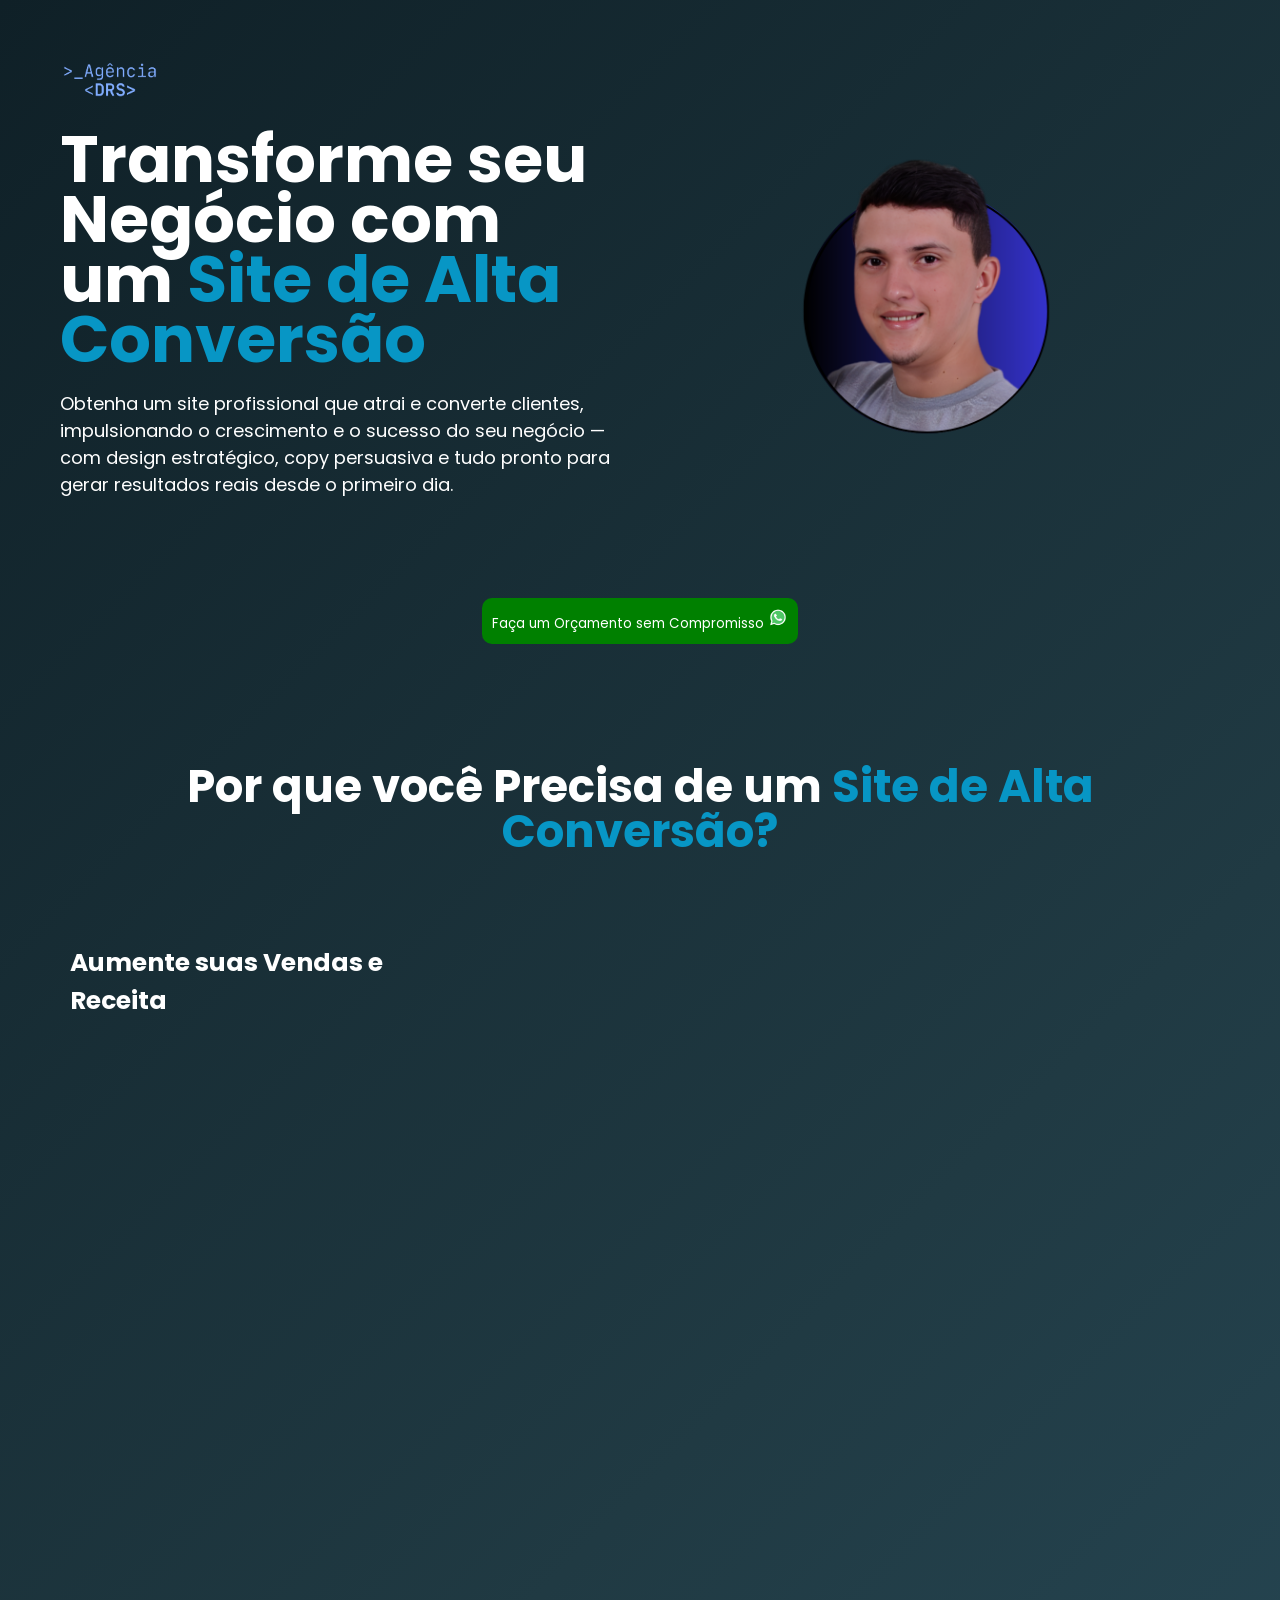
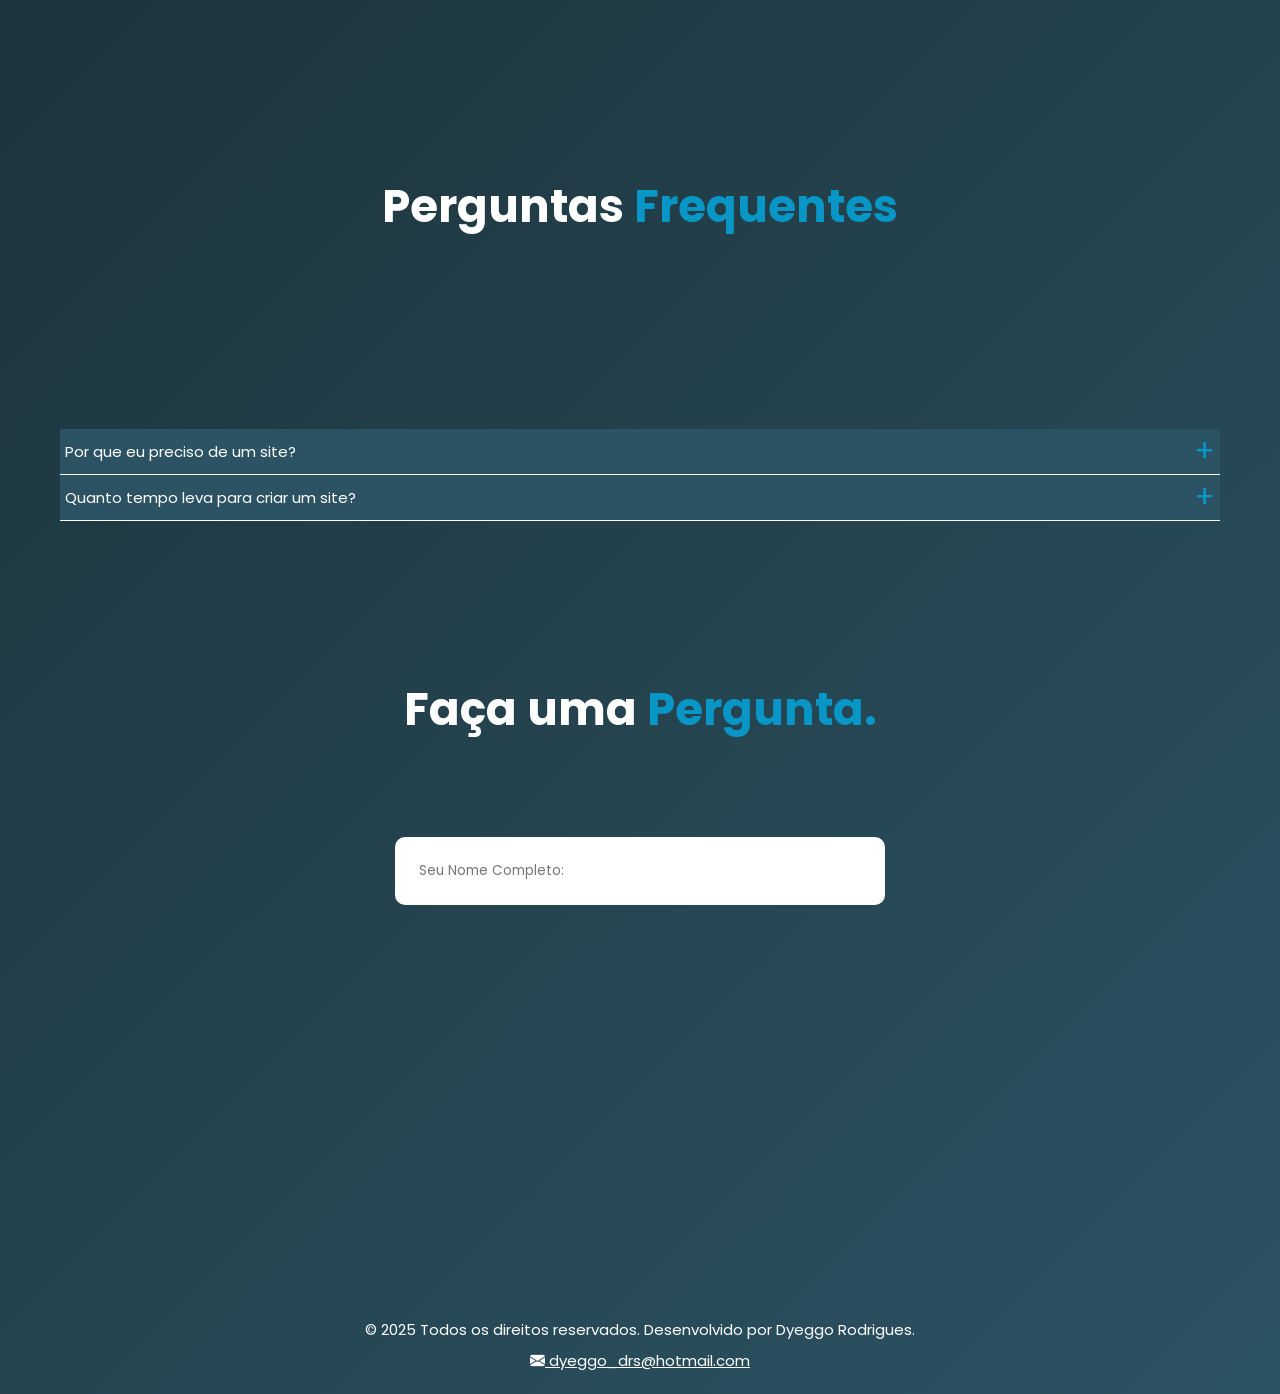
<file: index.html>
<!DOCTYPE html>
<html lang="pt-br">

<head>
    <meta charset="UTF-8">
    <meta name="viewport" content="width=device-width, initial-scale=1.0">
    <title>Site</title>
    <link rel="stylesheet" href="./src/style.css">
    <link rel="stylesheet" href="./src/erro.css">
    <link rel="stylesheet" href="https://cdn.jsdelivr.net/npm/bootstrap-icons@1.11.3/font/bootstrap-icons.min.css">
</head>

<body>

    <main>

        <section>

            <div class="containeVerticalTopo">

                <img src="./images/logo-agencia-drs.png" class="fotoLogo revelar" alt="logo da agência">

                
                <div class="baner">
                    
                    <div class="textoTopo">
                        
                        <h1 class="revelar">Transforme seu Negócio com um <span>Site de Alta Conversão</span></h1>
                        
                        <p class="revelar">
                            Obtenha um site profissional que atrai e converte clientes, impulsionando o crescimento e o sucesso do seu negócio — com design estratégico, copy persuasiva e tudo pronto para gerar resultados reais desde o primeiro dia.
                        </p>
                        
                    </div>
                    
                    <div class="minhaImageTopo">
                        
                        <img src="./images/dyeggo-foto-semFundo-1.png" class="minhaFoto revelar" alt="logo-site">

                    </div>

                </div>

                <a href="https://wa.me/5581983483354" class="botaoTopo botaoCopy revelar">
                    <button class="btn-contato">Faça um Orçamento sem Compromisso <img src="./images/icone-whatsapp.png" class="iconeWhatsapp" alt="foto-whatsapp"></button>
                </a>

            </div>

        </section>

        <section class="posicaoVertical">

            <h2 class="revelar">Por que você Precisa de um <span>Site de Alta Conversão?</span></h2>

            <div class="containeVertical">

                <div class="argumentos revelar">

                    <h3 class="revelar">Aumente suas Vendas e Receita</h3>
                    <p class="revelar">Criamos sites sob medida para atrair mais clientes e aumentar seus resultados.</p>

                </div>

                <div class="argumentos revelar">

                    <h3 class="revelar">Fortaleça sua Presença Online</h3>
                    <p class="revelar">Seu site será otimizado para carregar rapidamente e funcionar perfeitamente em todos os dispositivos.</p>

                </div>

                <div class="argumentos revelar">

                    <h3 class="revelar">Construa Confiança e Autoridade</h3>
                    <p class="revelar">Posicione sua marca como referência no mercado e ganhe a confiança dos seus clientes.</p>

                </div>
            </div>

            <h2 class="revelar">Nossas <span>Vantagens</span></h2>

            <div class="containeVertical">

                <div class="argumentos revelar">

                    <h3 class="revelar"> <img src="./images/foto-quebraCabça.png" class="iconeImagem" alt="logo-raio">Design Personalizado</h3>
                    <p class="revelar">Desenvolvimento 100% focado na identidade visual e nos objetivos do seu negócio.</p>

                </div>

                <div class="argumentos revelar">

                    <h3 class="revelar"> <img src="./images/foto-raio.png" class="iconeImagem" alt="logo-raio">Rápido e Responsivo</h3>
                    <p class="revelar">Sites leves e otimizados para oferecer a melhor experiência em qualquer dispositivo.</p>

                </div>

                <div class="argumentos revelar">

                    <h3 class="revelar"> <img src="./images/foto-seo1.png" class="iconeImagem" alt="logo-raio">Otimização para SEO</h3>
                    <p class="revelar">Seu site pronto para ser encontrado facilmente no Google e outros mecanismos de busca.</p>

                </div>

            </div>

            <a href="https://wa.me/5581983483354" class="botaoCopy revelar">
                <button class="btn-contato">Faça um Orçamento sem Compromisso <img src="./images/icone-whatsapp.png" class="iconeWhatsapp" alt="foto-whatsapp"></button>
            </a>

        </section>

        <section>
                
                <h2 class="revelar">Perguntas <span>Frequentes</span></h2>

                <div class="quiz">

                    <dl>
                        <dt class="revelar">Por que eu preciso de um site? <span>+</span></dt>
                        <dd>Um site profissional aumenta sua visibilidade online e atrai mais clientes.</dd>
        
                        <dt class="revelar">Quanto tempo leva para criar um site? <span>+</span></dt>
                        <dd>O prazo varia conforme a complexidade, mas geralmente entregamos em até 15 dias úteis.</dd>
        
                        <dt class="revelar">O site será responsivo? <span>+</span></dt>
                        <dd>Sim! Todos os nossos sites são otimizados para celular, tablet e desktop.</dd>
                    </dl>

                </div>

        </section>

        <section>

            <h2 class="revelar">Faça uma <span>Pergunta.</span></h2>

            <div class="formulario">

                <form action="https://formsubmit.co/dyeggodrs1@gmail.com" method="POST" id="form-contato" class="revelar">
                    <!-- Proteção contra spam e redirecionamento -->
                    <input type="hidden" name="_captcha" value="false">
                    <input type="hidden" name="_next" value="http://127.0.0.1:5500/index.html">
    
                    <input type="text" name="nome" id="nome" class="revelar" placeholder="Seu Nome Completo:" required>
                    <span class="erro" id="erro-nome"></span>
    
                    <input type="email" name="email" id="email" class="revelar" placeholder="Seu E-mail:" required>
                    <span class="erro" id="erro-email"></span>
    
                    <input type="text" name="numero" id="telefone" class="revelar" placeholder="Seu Celular:" required>                    <span class="erro" id="erro-telefone"></span>
    
                    <textarea name="texto" id="msg" class="revelar" placeholder="Digite sua Pergunta aqui:" required></textarea>
                    <span class="erro" id="erro-msg"></span>
    
                    <div class="btn-enviar revelar">
                        <input type="submit" class="botaoEnviar" value="Enviar">
                    </div>
    
                    <p id="mensagem-feedback"></p>

                </form>

            </div>

        </section>

    </main>

    <footer>

        <p>

            <p>© 2025 Todos os direitos reservados. Desenvolvido por Dyeggo Rodrigues.</p>
            
        </p>
        <p>

            <a href="mailto:dyeggo_drs@hotmail.com">
                <i class="bi bi-envelope-fill"></i>
                dyeggo_drs@hotmail.com
            </a>
            
        </p>

    </footer>

    <script src="./scripts/formulario.js" defer></script>
    <script src="./scripts/script.js" defer></script>
    <script src="./scripts/quiz.js" defer></script>

</body>

</html>
</file>
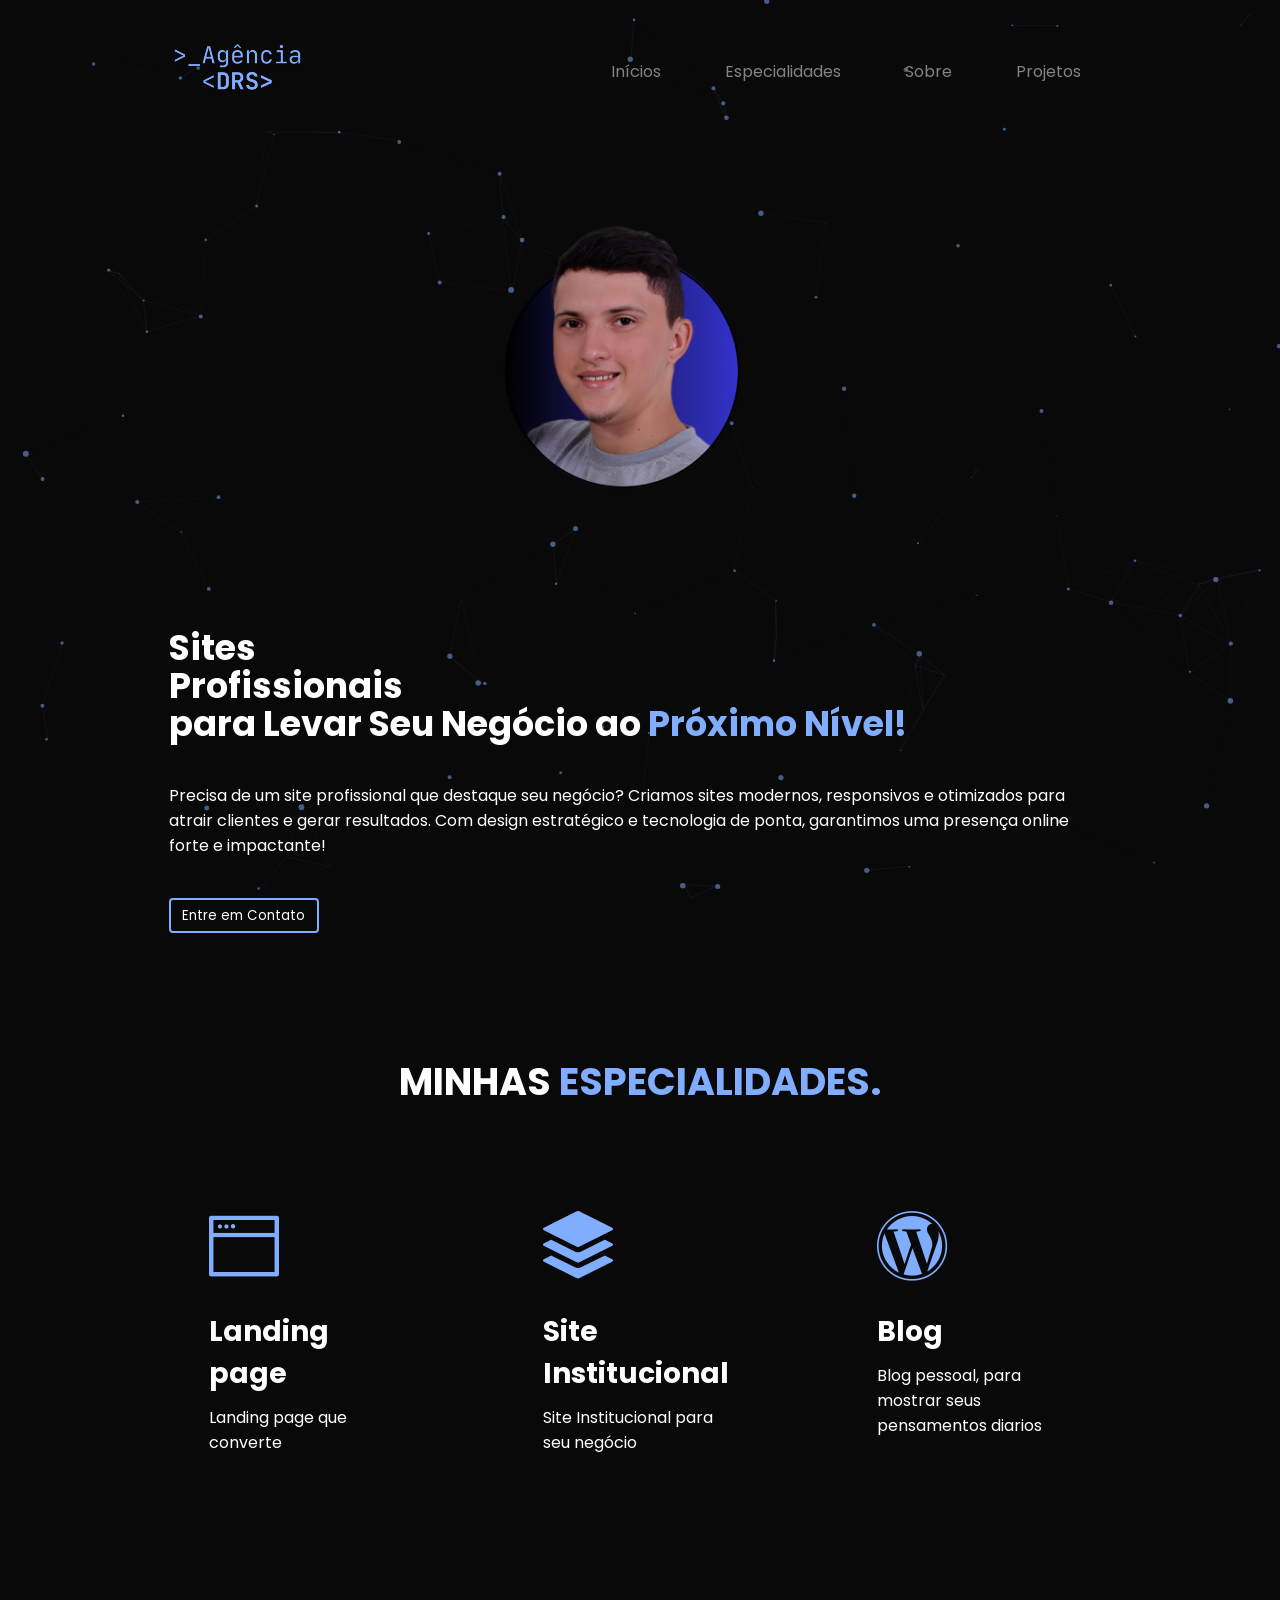
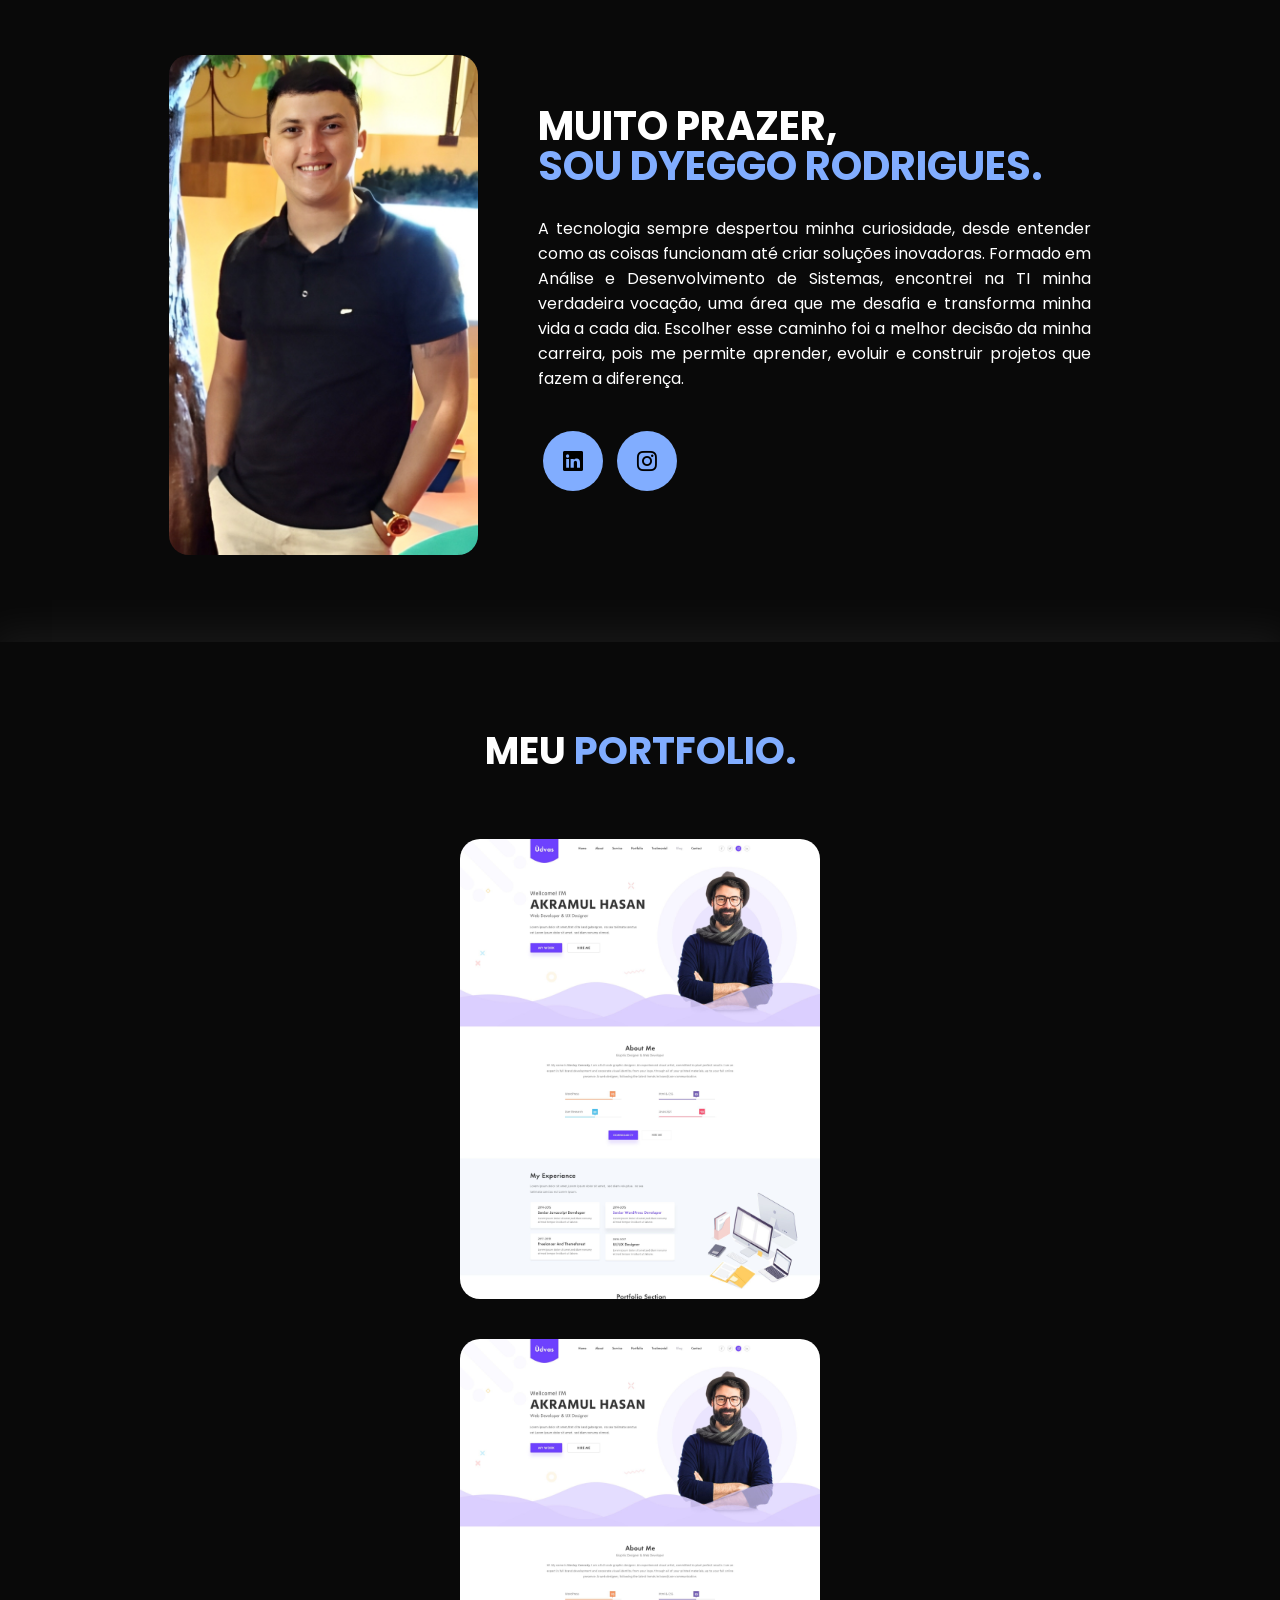
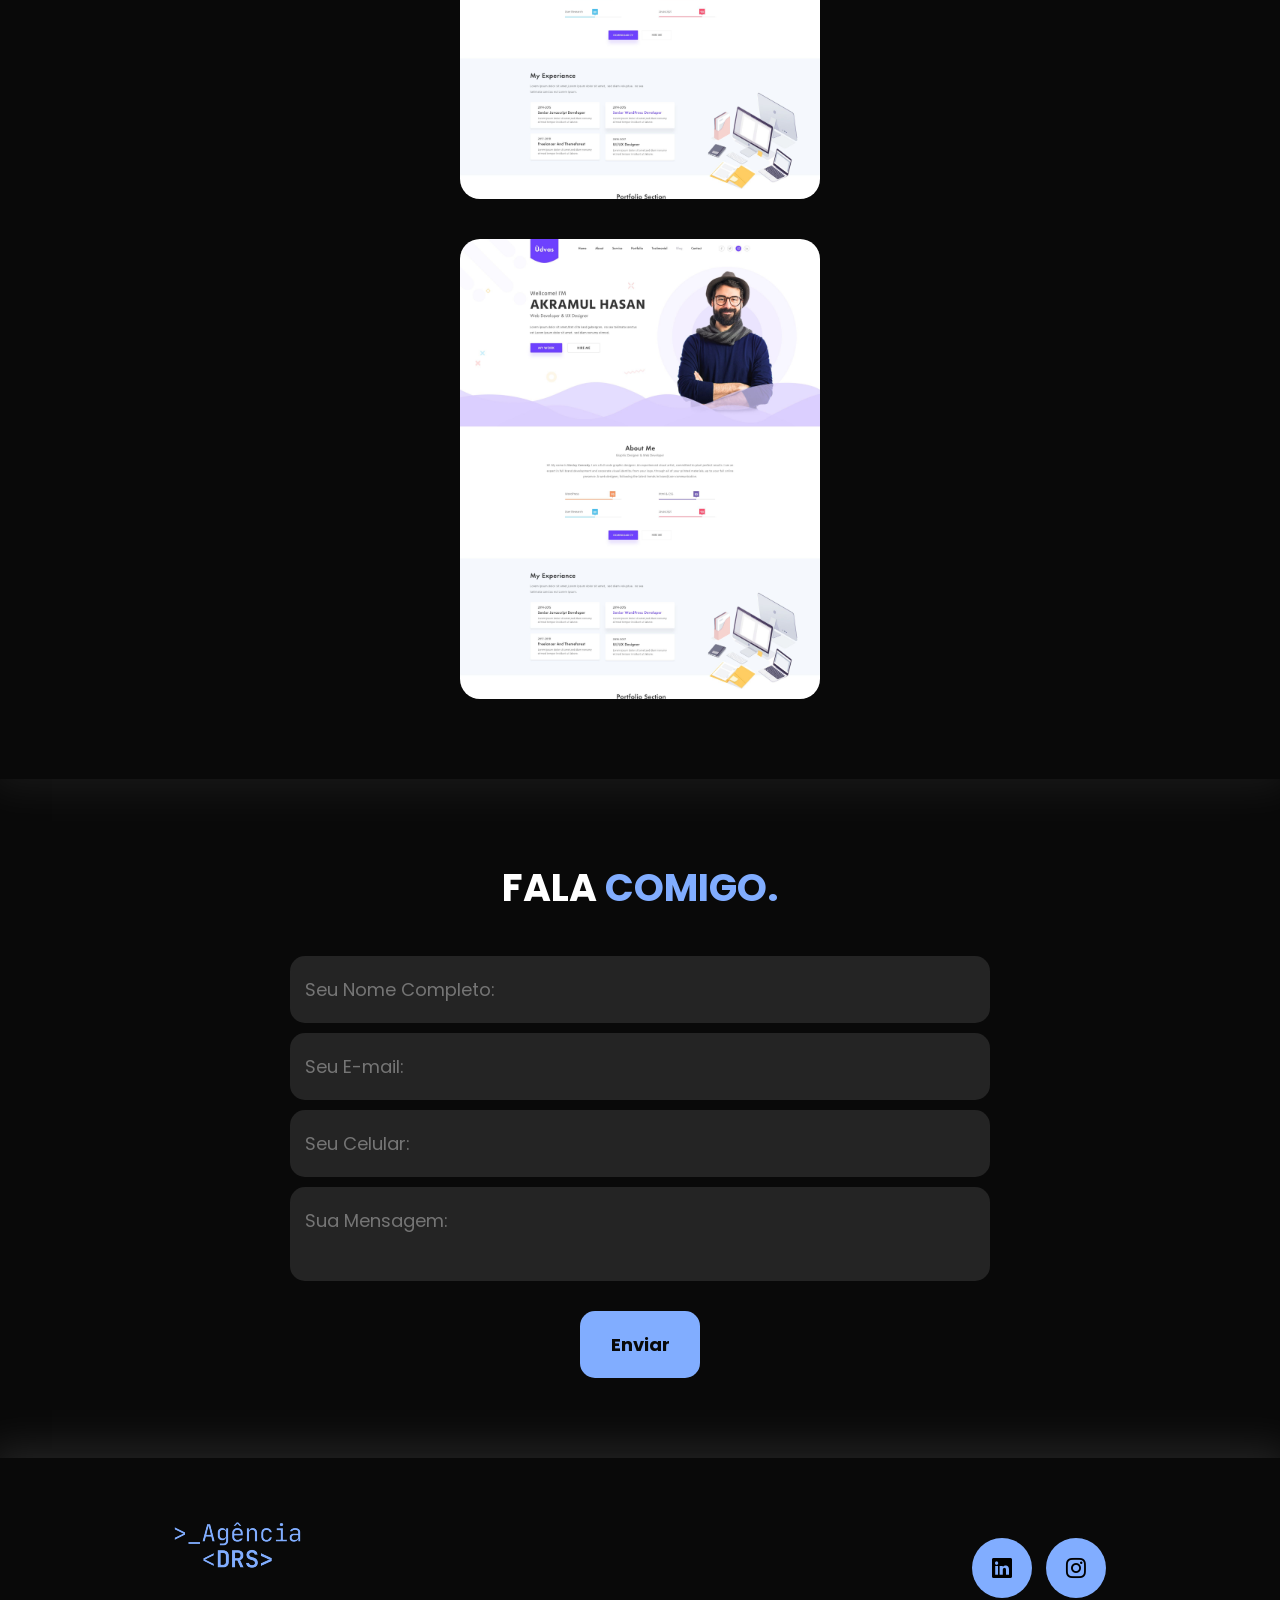
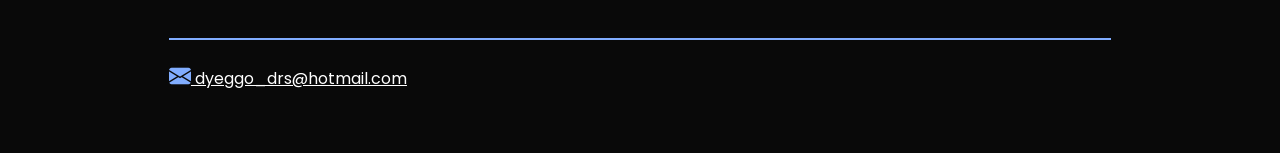
<file: pages/index.html>
<!DOCTYPE html>
<html lang="pt-br">

<head>
    <meta charset="UTF-8">
    <meta name="viewport" content="width=device-width, initial-scale=1.0">
    <title>Site</title>
    <link rel="stylesheet" href="../src/general/styles/geral.css">
    <link rel="stylesheet" href="https://cdn.jsdelivr.net/npm/bootstrap-icons@1.11.3/font/bootstrap-icons.min.css">
    <script src="menu.js" defer></script>
</head>

<body>

    <header>

        <div class="interface">
            <div class="logo">

                <img src="../pages/images/logo-agencia-drs.png" alt="logo da agência">

            </div>

            <nav class="menu-desktop">
                <ul>

                    <li><a href="#">Inícios</a></li>
                    <li><a href="#">Especialidades</a></li>
                    <li><a href="#">Sobre</a></li>
                    <li><a href="#">Projetos</a></li>

                </ul>
            </nav>

            <div class="btn-abrir-menu" id="btn-menu">
                <i class="bi bi-list"></i>
            </div>

            <div class="menu-mobile" id="menu-mobile">
                <div class="btn-fechar">
                    <i class="bi bi-x-lg"></i>
                </div>

                <nav>
                    <ul>

                        <li><a href="#">Inícios</a></li>
                        <li><a href="#">Especialidades</a></li>
                        <li><a href="#">Sobre</a></li>
                        <li><a href="#">Projetos</a></li>

                    </ul>
                </nav>
            </div>
            
            <div class="overlay-menu" id="overlay-menu"></div>
        </div>
    </header>

    <main>

        <section class="topo-do-site">

            <div class="interface">
                <div class="flex">
                    <div id="particles-js"></div>

                    <div class="txt-topo-site">

                        <h1>Sites <br> Profissionais <br> para Levar Seu Negócio ao <span>Próximo Nível!</span></h1>

                        <p>
                            Precisa de um site profissional que destaque seu negócio? Criamos sites modernos,
                            responsivos e otimizados para atrair clientes e gerar resultados. Com design
                            estratégico e tecnologia de ponta, garantimos uma presença online forte e impactante!
                        </p>

                        <a href="https://wa.me/5581983483354">
                            <button class="btn-contato">Entre em Contato</button>
                        </a>
                    </div>

                    <div class="img-topo-site">

                        <img src="../pages/images/dyeggo-foto-semFundo-1.png" alt="logo-site">
                    </div>
                </div>
            </div>
        </section>

        <section class="especialidades">

            <div class="interface">

                <h2 class="titulo">MINHAS <span>ESPECIALIDADES.</span></h2>

                <div class="flex">

                    <div class="especialidades-box">
                        <i class="bi bi-window-fullscreen"></i>
                        <h3>Landing page</h3>
                        <p>Landing page que converte</p>
                    </div>

                    <div class="especialidades-box">
                        <i class="bi bi-stack"></i>
                        <h3>Site Institucional</h3>
                        <p>Site Institucional para seu negócio</p>
                    </div>

                    <div class="especialidades-box">
                        <i class="bi bi-wordpress"></i>
                        <h3>Blog</h3>
                        <p>Blog pessoal, para mostrar seus pensamentos diarios</p>
                    </div>
                </div>
            </div>
        </section>

        <section class="sobre">

            <div class="interface">

                <div class="flex">

                    <div class="img-sobre">
                        <img src="../pages/images/dyeggo-foto-logo-sobre.jpg" alt="foto-sobre-mim">
                    </div>

                    <div class="txt-sobre">
                        <h2>MUITO PRAZER, <SPAN>SOU DYEGGO RODRIGUES.</SPAN></h2>
                        <p>
                            A tecnologia sempre despertou minha curiosidade,
                            desde entender como as coisas funcionam até criar soluções inovadoras.
                            Formado em Análise e Desenvolvimento de Sistemas, encontrei na TI minha
                            verdadeira vocação, uma área que me desafia e transforma minha vida a cada dia.
                            Escolher esse caminho foi a melhor decisão da minha carreira, pois me permite
                            aprender, evoluir e construir projetos que fazem a diferença.
                        </p>

                        <div class="btn-social">

                            <a href="https://www.linkedin.com/in/dyeggo-rodrigues-ba273b197/"><button>
                                    <i class="bi bi-linkedin"></i>
                                </button></a>

                            <a href="#"><button>
                                    <i class="bi bi-instagram"></i>
                                </button></a>
                        </div>
                    </div>
                </div>
            </div>
        </section>

        <section class="portfolio">

            <div class="interface">

                <h2 class="titulo">MEU <span>PORTFOLIO.</span></h2>

                <div class="flex">

                    <div class="img-port" style="background-image: url(images/site-foto1.jpg);">
                        <div class="overlay">Projeto 1</div>
                    </div>

                    <div class="img-port" style="background-image: url(images/site-foto1.jpg);">
                        <div class="overlay">Projeto 2</div>
                    </div>

                    <div class="img-port" style="background-image: url(images/site-foto1.jpg);">
                        <div class="overlay">Projeto 3</div>
                    </div>
                </div>
            </div>
        </section>

        <section class="formulario">

            <div class="interface">

                <h2 class="titulo">FALA <span>COMIGO.</span></h2>

                <div class="flex">

                    <form action="">

                        <input type="text" name="" id="" placeholder="Seu Nome Completo:" required>
                        <input type="text" name="" id="" placeholder="Seu E-mail:" required>
                        <input type="text" name="" id="" placeholder="Seu Celular:">
                        <textarea name="" id="" placeholder="Sua Mensagem:" required></textarea>

                        <div class="btn-enviar"><input type="submit" value="Enviar"></div>

                    </form>
                </div>
            </div>
        </section>

    </main>

    <footer>

        <div class="interface">

            <div class="line-footer">

                <div class="flex">

                    <div class="logo-footer">

                        <img src="../pages/images/logo-agencia-drs.png" alt="Logotipo Agência DRS">

                    </div>

                    <div class="btn-social">

                        <a href="https://www.linkedin.com/in/dyeggo-rodrigues-ba273b197/"><button>
                                <i class="bi bi-linkedin"></i>
                            </button></a>

                        <a href="#"><button>
                                <i class="bi bi-instagram"></i>
                            </button></a>

                    </div>
                </div>

            </div>

            <div class="line-footer borda">

                <p>

                    <a href="mailto:dyeggo_drs@hotmail.com">
                        <i class="bi bi-envelope-fill"></i>
                        dyeggo_drs@hotmail.com
                    </a>

                </p>

            </div>

        </div>

    </footer>

    <script src="../src/general/scripts/particles.js"></script>
    <script src="../src/general/scripts/particle-config.js"></script>
</body>

</html>
</file>
<file: src/style.css>
@import url('https://fonts.googleapis.com/css2?family=Poppins:ital,wght@0,100;0,200;0,300;0,400;0,500;0,600;0,700;0,800;0,900;1,100;1,200;1,300;1,400;1,500;1,600;1,700;1,800;1,900&display=swap');

/*-------------------------------------------------ANIMAÇÂO-------*/

.revelar {
  opacity: 0;
  transform: translateY(20px);
  transition: opacity 0.6s ease, transform 0.6s ease;
}

.revelar.visivel {
  opacity: 1;
  transform: translateY(0);
}

/*------------------------------------------------------------------------*/

html {
  font-size: 62.5%; /* 1rem = 10px */
}

* {
    margin: 0;
    padding: 0;
    box-sizing: border-box;
    font-family: "Poppins", sans-serif;
}

body {
    background: linear-gradient(135deg, #0f2027, #203a43, #2c5364);
    color: white;
    min-height: 100vh;
    display: flex;
    flex-direction: column;
    align-items: center;
    overflow-x: hidden;
}

main {
    width: 100%;
    height: auto;
    display: flex;
    flex-direction: column;
    align-items: center;
}

section {
    width: 100%;
    max-width: 1200px;
    padding: 6rem 2rem;
}


footer {
    width: 100%;
    max-width: 1200px;
    padding: 2rem;         /* 20px */
    text-align: center;
}

span {
    color: #0796c5;
}

p {
    font-size: 1.8rem;
}

    /* ------------------------ seção logo */


.containeVerticalTopo {
    display: flex;
    flex-direction: column;
}

.containeVerticalTopo .fotoLogo {
    width: 10rem;
    height: auto;
}

.baner {
    display: flex;
    justify-content: center;
    align-items: center;
}

.textoTopo {
    max-width: 600px;
    margin-top: 3rem;      /* 30px */
}


h1 {
    font-size: 6.5rem;     /* 65px */
    line-height: 6rem;     /* 60px */
}

.textoTopo p {
    margin-top: 2rem;      /* 20px */
}

.botaoTopo {
    margin-top: 10rem;     /* 100px */
}

 button {
    background-color: green;
    color: #fff;
    padding: 1rem;         /* 10px */
    border-radius: 1rem;   /* 10px */
    border: none;
    cursor: pointer;
    transition: .3s;
}

button:hover {
    box-shadow: 0 0 10px 2px rgb(0, 163, 0);
    transform: scale(1.05);
    color: #fff;
}

.minhaImageTopo {
    max-width: 600px;
}

.minhaFoto {
    width: 65rem;
    height: auto;
}

/*-------------------------------------seção copy*/

.posicaoVertical {
    flex-direction: column;
}

.containeVertical {
    display: flex;
    justify-content: center;
    align-items: center;
}

h2 {
    font-size: 4.5rem;     /* 45px */
    line-height: 4.5rem;
    text-align: center;
}

.argumentos {
    max-width: 400px;
    margin: 8rem 0;        /* 80px */
    padding: 1rem;         /* 10px */
}

h3 {
    margin-bottom: 3rem;   /* 30px */
    font-size: 2.5rem;       /* 20px */
    text-align: left;
}

.iconeImagem {
    width: 5rem;
}

.iconeWhatsapp {
    width: 2rem;
}

.botaoCopy {
    display: flex;
    justify-content: center;
    align-items: center;
    text-decoration: none;
}

/*----------------------------Seçao caixa de perguntas-----------------*/

.quiz {
    display: flex;
    justify-content: center;
    align-items: center;
    width: 100%;
    margin-top: 20rem;     /* 200px */
}

dl {
    width: 100%;
    
}

dl dt {
    display: flex;
    justify-content: space-between;
    align-items: center;
    background-color: #2c5364;
    border-bottom: 1px solid #fff;
    padding: 0 0.5rem;
    font-size: 1.5rem;
}

dt span {
    font-size: 3rem;       /* 30px */
}

dl dd {
    max-height: 0;
    overflow: hidden;
    transition: max-height 0.4s ease, padding 0.4s ease;
    padding: 0 2rem;
    background-color: #2c53644b;
    font-size: 1.5rem;
}

dl dd.ativo {
    max-height: 500px;
    padding: 2rem;
}

/*-----------------------------Seção formulario*/

.formulario {
    display: flex;
    justify-content: center;
}

form {
    max-width: 500px;
    width: 100%;
    display: flex;
    flex-direction: column;
    margin-top: 10rem;     /* 100px */
}

form input, form textarea {
    padding: 2.4rem;       /* 24px */
    margin: 0.5rem;        /* 5px */
    border-radius: 1rem;   /* 10px */
    border: none;
}

textarea {
  resize: none;
}

.btn-enviar {
    display: flex;
    justify-content: center;
}

.botaoEnviar {
    background-color: #1232e7;
    color: #fff;
    max-width: 500px;
    width: 100%;
    padding: 1.5rem;       /* 15px */
    border: none;
    cursor: pointer;
    transition: .3s;
}

.botaoEnviar:hover {
    box-shadow: 0 0 10px 2px #1232e7;
    transform: scale(1.05);
}

.erro-campo {
    border: 2px solid red;
    background-color: #ffe6e6;
}

.erro {
    color: red;
    font-size: 0.9rem;     /* já estava em rem (ótimo) */
    margin-top: 0.2rem;    /* 2px */
    display: block;
}

/* ------------------------------------------rodapé-------------- */

footer p {
    font-size: 1.5rem;     /* 15px */
    padding: 0.2rem;
}

footer a {
    color: #fff;
}

/*---------------------------------------- Responsividade----------------------------*/

/*----------------- Primeira Seção a 885px ------------------------------*/

@media (max-width: 885px) {
    .baner {
        flex-direction: column;
    }
}

@media (max-width: 600px) {
    h1 {
        font-size: 4.5rem;
        line-height: 4.6rem;       /* 42px */
        text-align: center;
    }

    h2 {
        font-size: 3.2rem;
        line-height: 3.6rem;
    }

    p {
        font-size: 1.4rem;
        text-align: justify;
    }

    .minhaFoto {
        width: 100%;
        max-width: 40rem;          /* 400px */
    }

    .botaoTopo {
        margin-top: 1rem;          /* 40px */
    }
    /*-------------------- secao copy-----------*/

    section {
        max-width: 500px;
    }

    .containeVertical {
        flex-direction: column;
    }

    .argumentos {
        margin: 4rem 0;        /* 80px */
        border: 1px solid #fff;
        border-radius: 5px;
        box-shadow: 0 0 15px 1px #ffffff52;
    }

    h3 {
        font-size: 2rem;       /* 20px */
        text-align: center;
    }

    .iconeImagem {
        width: 4rem;
    }


}
</file>
<file: src/erro.css>
.erro {
    color: red;
    font-size: 0.9em;
}

input.erro-campo, textarea.erro-campo {
    border: 2px solid red;
}
</file>
<file: src/general/styles/geral.css>
@import url('https://fonts.googleapis.com/css2?family=Poppins:ital,wght@0,100;0,200;0,300;0,400;0,500;0,600;0,700;0,800;0,900;1,100;1,200;1,300;1,400;1,500;1,600;1,700;1,800;1,900&display=swap');

#particles-js {
    position: absolute;
    width: 100%;
    height: 100%;
    top: 0;
    left: 0;
    z-index: -1;
    background: linear-gradient(240, #81adff, #282828);
}

* {
    margin: 0;
    padding: 0;
    box-sizing: border-box;
    font-family: "Poppins", sans-serif;
}

body {
    background: #090909;
    height: 100vh;
}

.interface {
    max-width: 80%;
    margin: 0 auto;
}

header {
    padding: 40px 4%;
}

header > .interface {
    display: flex;
    justify-content: space-between;
    align-items: center;
}

h2.titulo {
    color: #fff;
    font-size: 38px;
    text-align: center;
}

span {
    color: #81adff;
}

.flex {
    display: flex;
}

header a {
    color: #838383;
    text-decoration: none;
    display: inline-block;
    transition: .2s;
}


header .menu-desktop a:hover {
    color: white;
    transform: 1.05;
}

header nav ul {
    list-style-type: none;

}

header nav.menu-desktop ul li {
    display: inline-block;
    padding: 0 30px;
}

ul li:hover {
    color: white;
    transform: scale(1.05);
}

/* ESTILO DO MENU MOBILE */
.btn-abrir-menu i {
    color: #81adff;
    font-size: 40px;
}

.menu-mobile{
    background-color: #090909;
    height: 100vh;
    position: fixed;
    top: 0;
    right: 0;
    z-index: 9999;
    width: 0%;
    overflow: hidden;
    transition: .2s;
}

.menu-mobile.abrir-menu{
    width: 70%;
}

.menu-mobile.abrir-menu ~ .overlay-menu{
    display: block;
}

.menu-mobile .btn-fechar{
    padding: 20px 5%;
}

.menu-mobile .btn-fechar i {
    color: #81adff;
    font-size: 30px;
}

.menu-mobile nav ul {
    text-align: right;
}

header .menu-mobile nav ul li a{
    color: #fff;
    font-size: 20px;
    font-weight: 300;
    padding: 20px 10%;
    display: block;
}

header .menu-mobile nav ul li a:hover{
    background-color: #81adff;
    color: #090909;
}

.overlay-menu {
    background-color: #0909099d;
    width: 100%;
    height: 100%;
    position: fixed;
    top: 0;
    left: 0;
    z-index: 8888;
    display: none;
}

/* ESTILO DO TOPO DO SITE */

.topo-do-site .img-topo-site img {
    position: relative;
    animation: flutuar 2s ease-in-out infinite alternate;
    height: 350px;
    width: auto;
}

section.topo-do-site {
    padding: 40px 4%;
}

section.topo-do-site .flex {
    align-items: center;
    justify-content: center;
    gap: 90px;
}

.topo-do-site h1 {
    color: #ffff;
    font-size: 35px;
    line-height: 40px;
}

.topo-do-site .txt-topo-site p {
    color: #ffff;
    margin: 40px 0;
}

.btn-contato {
    background-color: #09071b00;
    border: #81adff 2px solid;
    color: white;
    width: 150px;
    height: 35px;
    border-radius: 4px;
    transition: 0.2s ease-in-out;
}

button:hover, form .btn-enviar input:hover {
    cursor: pointer;
    background-color: #81adff;
    box-shadow: 0px 0px 5px #81adff9c;
    color: rgb(255, 255, 255);
    transform: scale(1.05);
}

@keyframes flutuar {
    0% {
        top: 0;
    }

    100% {
        top: 30px;
    }
}

section.especialidades {
    padding: 80px 4%;
}

section.especialidades .flex {
    gap: 60px;
}

.especialidades .especialidades-box {
    width: 100%;
    color: #ffff;
    padding: 40px;
    margin-top: 45px;
    border-radius: 20px;
    transition: .2s;
}

.especialidades .especialidades-box:hover {
    transform: scale(1.05);
    box-shadow: 0 0 10px #ffffff7a;
}

.especialidades .especialidades-box i {
    font-size: 70px;
    color: #81adff;
}

.especialidades .especialidades-box h3 {
    font-size: 28px;
    margin: 10px 0;
}

section.sobre {
    padding: 80px 4%;
}

section.sobre .flex {
    align-items: center;
    gap: 60px;
}

.sobre .img-sobre img {
    height: 500px;
    width: auto;
    border-radius: 20px;
}

.sobre .txt-sobre {
    color: #ffff;
    margin-right: 20px;
    text-align: justify;
}

.sobre .txt-sobre h2 {
    font-size: 40px;
    line-height: 40px;
    margin-bottom: 30px;
}

.sobre .txt-sobre h2 span {
    display: block;
}

.sobre .txt-sobre p {
    margin: 20px 0;
    text-align: justify;
}

.btn-social button {
    width: 60px;
    height: 60px;
    border-radius: 50%;
    border: none;
    background-color: #81adff;
    font-size: 20px;
    cursor: pointer;
    margin: 20px 5px;
    transition: .2s;
}

section.portfolio {
    padding: 80px 4%;
    box-shadow: 0 0 40px 10px #ffffff11;
}

section.portfolio .flex {
    justify-content: space-around;
    margin-top: 60px;
}

.img-port {
    width: 360px;
    height: 460px;
    background-size: cover;
    background-position: 100% 0%;
    transition: 8s;
    cursor: pointer;
    border-radius: 20px;
    position: relative;
}

.portfolio .interface .img-port:hover {
    background-position: 100% 100%;
}

.overlay {
    position: absolute;
    top: 0;
    left: 0;
    width: 100%;
    height: 100%;
    background-color: #09090998;
    border-radius: 20px;
    display: flex;
    align-items: center;
    justify-content: center;
    font-size: 24px;
    font-weight: 600;
    color: #ffff;
    opacity: 0;
    transition: .5s;
}

.overlay:hover {
    opacity: 1;
}

section.formulario {
    padding: 80px 4%;
}

.formulario form {
    width: 700px;
    margin: 0 auto;
    display: flex;
    justify-content: center;
    flex-direction: column;
    gap: 10px;
    margin-top: 40px;
}

form input, form textarea {
    width: 100%;
    background-color: #242424;
    border: 0;
    outline: 0;
    padding: 20px 15px;
    border-radius: 15px;
    color: #ffff;
    font-size: 18px;
}

form textarea {
    resize: none;
    max-height: 200px;
}

form .btn-enviar {
    margin-top: 20px;
    text-align: center;
}

form .btn-enviar input {
    width: 120px;
    background-color: #81adff;
    color: #090909;
    font-weight: 700;
    cursor: pointer;
    transition: .2s;
}


footer {
    padding: 40px 4%;
    box-shadow: 0 0 40px 10px #ffffff1d;
}

footer .flex {
    justify-content: space-between;
}

footer .line-footer {
    padding: 20px 0;
}

footer .line-footer p i {
    color: #81adff;
    font-size: 22px;
}

.borda {
    border-top: 2px solid #81adff;
}

footer .line-footer p a {
    color: #fff;
}

/* Responsividde*/

@media screen and (max-width: 1020px) {

    /* CLASSES GERAIS */
    .flex {
        flex-direction: column;
    }

    h2.titulo {
        font-size: 34px;
        line-height: 30px;
    }

    .topo-do-site .flex {
        flex-direction: column-reverse;
    }

    /* CABEÇALHO */
    .menu-desktop {
        display: none;
    }

    /* TOPO DO SITE */
    section.topo-do-site .flex {
        gap: 40px;
    }


    section.topo-do-site {
        padding: 20px 8%;
    }

    .topo-do-site h1 {
        font-size: 30px;
    }

    /* ESPECIALIDADES */
    section.especialidades{
        padding: 40px 8%;
    }

    /* SOBRE */
    section.sobre {
        padding: 80px 8%;
    }

    section.sobre .flex {
        flex-direction: column-reverse;
    }

    .sobre .txt-sobre h2 {
        font-size: 30px;
        line-height: 30px;
        text-align: center;
    }

    .btn-social {
        text-align: center;
    }

    .sobre .img-sobre img {
        width: 100%;
    }

    /* PORTFÒLIO */
    section.portfolio {
        padding: 80px 8%;
    }

    .img-port {
        width: 100%;
        max-width: 360px;
        margin: 0 auto;
    }

    section.portfolio .flex {
        gap: 40px;
    }

    /* FORMULARIO */
    .formulario form {
        width: 100%;
        max-width: 700px;
    }

    /* RODAPÈ */
    footer .line-footer {
        text-align: center;
    }

}

@media screen and (min-width: 1020px) {
    .btn-abrir-menu {
      display: none;
    }
}

@media screen and (max-width: 1565px) {

    /* CABEÇALHO */
    section.topo-do-site .flex {
        align-items: center;
        flex-direction: column-reverse;
    }

    .topo-do-site h1 {
        line-height: 38px;
    }

    /* PORTFÒLIO */
    section.portfolio .flex {
        align-items: center;
        flex-direction: column;
        gap: 40px;
    }
}
</file>
